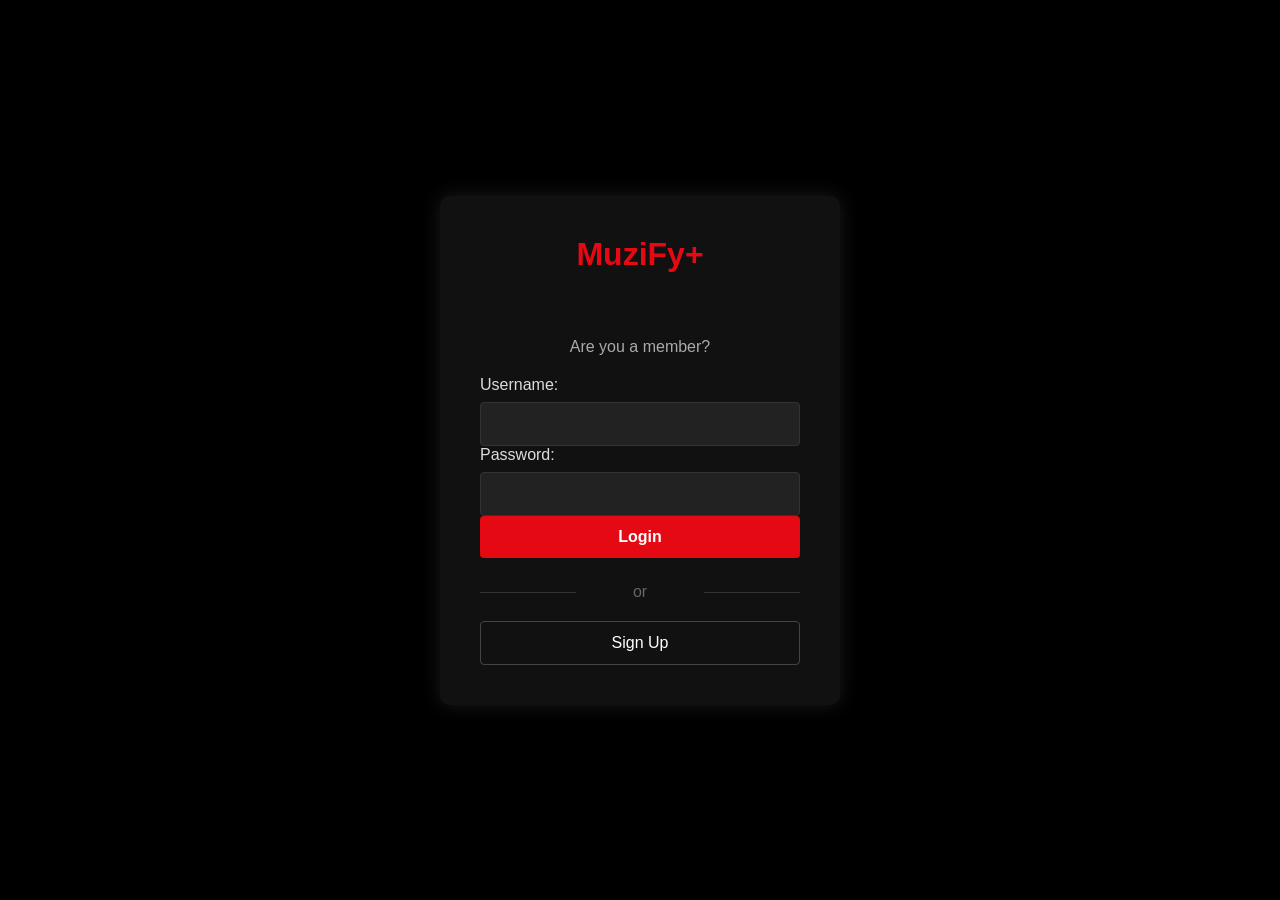
<file: index.html>
<!DOCTYPE html>
<html>
<head>
    <title>YouCine - Login</title>
    <link rel="stylesheet" href="adminlogin.css">
</head>
<body>
    <div class="logpage">
        <div class="login">
            <h2>
                <p class="hii">MuziFy+</p>
            </h2>
            
            <p id="message"></p>
            
            <div class="join">
                <p>Are you a member?</p>
            </div>
            
            <div class="details">
                <form id="loginForm">
                    <label for="username" class="username">Username:</label>
                    <input class="inputa" type="text" id="username" required>
                    
                    <label for="password" class="username">Password:</label>
                    <input class="inputa" type="password" id="password" required>
                    
                    <input type="submit" value="Login" class="log">
                </form>
            </div>
            <script src="wyre.js"></script>
            
            <div>
                <p class="flexend">or</p>
            </div>
            
            <div>
                <button class="signup" onclick="window.location.href='register.html'">Sign Up</button>
            </div>
        </div>
    </div>
    
</body>
</html>
</file>
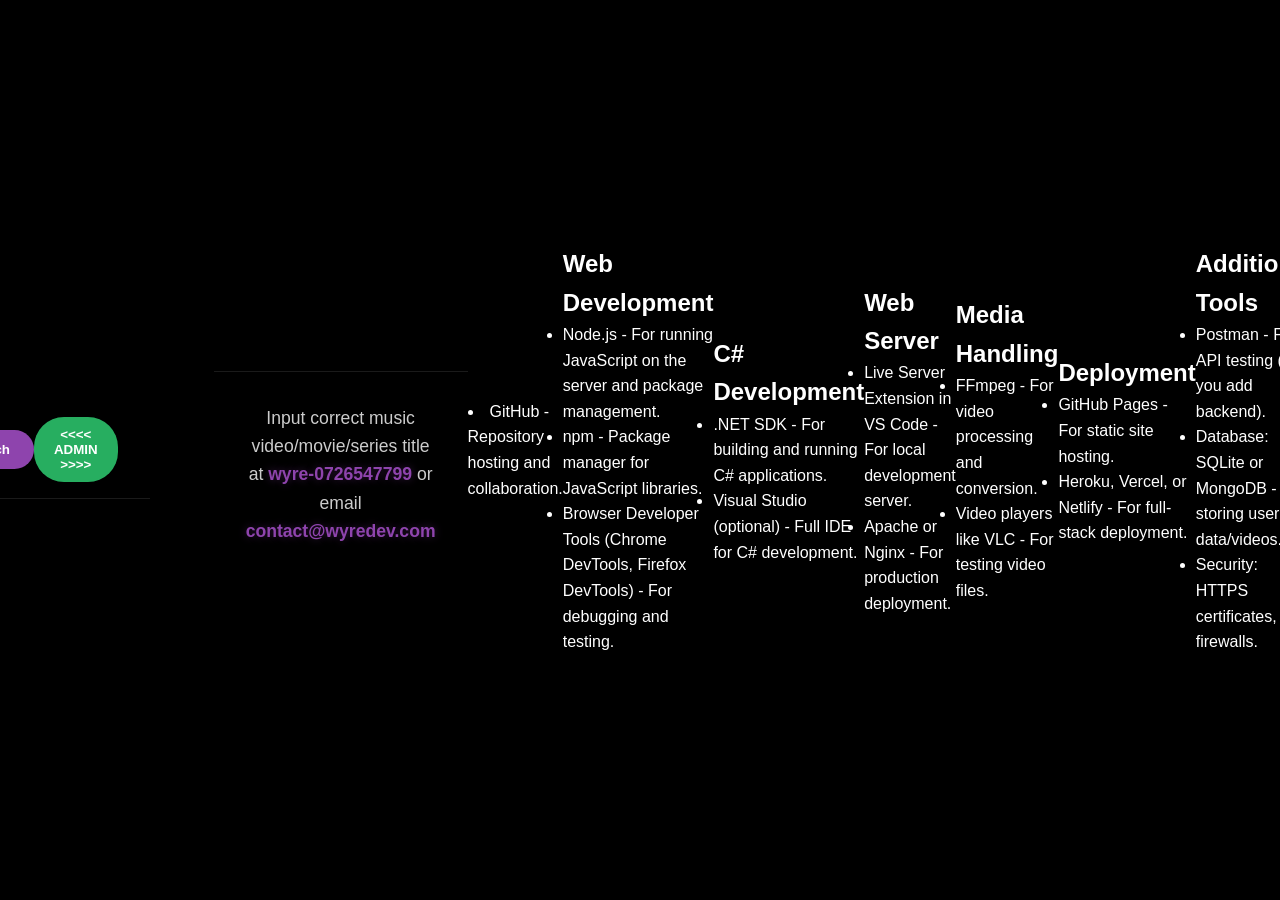
<file: master.html>
<!DOCTYPE html>
<html lang="en">
<head>
    <meta charset="UTF-8">
    <meta name="viewport" content="width=device-width, initial-scale=1.0">
    <title><!-- PAGE_TITLE --></title>
    <link rel="stylesheet" href="weed.css">
    <link rel="stylesheet" href="adminlogin.css">
    <!-- PAGE_HEAD_CONTENT -->
</head>
<body>
    <!-- Header with search functionality -->
    <header>
        <div class="logo">
            <h1>Mu<span>zify+</span></h1>
        </div>

        <div class="search-container">
            <input class="search-box" type="text" placeholder="wyre-search" list="categories">
            <datalist id="categories">
                <option value="music">Music</option>
                <option value="videos">Videos</option>
                <option value="movies">Movies</option>
                <option value="animation">Animation</option>
            </datalist>
            <button class="search-btn">Search</button>
        </div>

        <div class="account-actions">
            <button class="weedme">
                <<<<
                ADMIN
                >>>>
            </button>
        </div>
    </header>

    <!-- Main Content Area -->
    <div class="container">
        <!-- PAGE_CONTENT -->
    </div>

    <!-- Footer with contact information -->
    <footer class="contact-info">
        <p class="contact-text">Input correct music video/movie/series title at <span class="contact-highlight">wyre-0726547799</span> or email <span class="contact-highlight">contact@wyredev.com</span></p>
    </footer>

    <!-- PAGE_SCRIPTS -->
    <script>
        // Search functionality
        document.addEventListener('DOMContentLoaded', function() {
            const searchBtn = document.querySelector('.search-btn');
            const searchBox = document.querySelector('.search-box');
            const videoCards = document.querySelectorAll('.video-card');

            // Function to perform search
            function performSearch() {
                const query = searchBox.value.trim().toLowerCase();

                if (query === '') {
                    // Show all videos if search is empty
                    videoCards.forEach(card => {
                        card.style.display = 'block';
                    });
                    return;
                }

                // Filter videos based on title
                videoCards.forEach(card => {
                    const title = card.querySelector('.video-title').textContent.toLowerCase();
                    if (title.includes(query)) {
                        card.style.display = 'block';
                    } else {
                        card.style.display = 'none';
                    }
                });
            }

            // Add event listeners
            if (searchBtn) {
                searchBtn.addEventListener('click', performSearch);
            }
            if (searchBox) {
                searchBox.addEventListener('keypress', function(e) {
                    if (e.key === 'Enter') {
                        performSearch();
                    }
                });
            }

            // Video action buttons functionality
            document.addEventListener('click', function(e) {
                if (e.target.classList.contains('btn-download')) {
                    alert('Download feature would be implemented here');
                } else if (e.target.classList.contains('btn-watch')) {
                    e.target.textContent = e.target.textContent === '+ Watch later' ? '✓ Added' : '+ Watch later';
                } else if (e.target.classList.contains('btn-share')) {
                    alert('Share feature would be implemented here');
                }
            });
        });
    </script>
</body>
</html>
            <li>GitHub - Repository hosting and collaboration.</li>
        </ul>
    </div>

    <div class="tool-section">
        <h2>Web Development</h2>
        <ul>
            <li>Node.js - For running JavaScript on the server and package management.</li>
            <li>npm - Package manager for JavaScript libraries.</li>
            <li>Browser Developer Tools (Chrome DevTools, Firefox DevTools) - For debugging and testing.</li>
        </ul>
    </div>

    <div class="tool-section">
        <h2>C# Development</h2>
        <ul>
            <li>.NET SDK - For building and running C# applications.</li>
            <li>Visual Studio (optional) - Full IDE for C# development.</li>
        </ul>
    </div>

    <div class="tool-section">
        <h2>Web Server</h2>
        <ul>
            <li>Live Server Extension in VS Code - For local development server.</li>
            <li>Apache or Nginx - For production deployment.</li>
        </ul>
    </div>

    <div class="tool-section">
        <h2>Media Handling</h2>
        <ul>
            <li>FFmpeg - For video processing and conversion.</li>
            <li>Video players like VLC - For testing video files.</li>
        </ul>
    </div>

    <div class="tool-section">
        <h2>Deployment</h2>
        <ul>
            <li>GitHub Pages - For static site hosting.</li>
            <li>Heroku, Vercel, or Netlify - For full-stack deployment.</li>
        </ul>
    </div>

    <div class="tool-section">
        <h2>Additional Tools</h2>
        <ul>
            <li>Postman - For API testing (if you add backend).</li>
            <li>Database: SQLite or MongoDB - For storing user data/videos.</li>
            <li>Security: HTTPS certificates, firewalls.</li>
        </ul>
    </div>
</body>
</html></content>
<parameter name="filePath">/home/master/Desktop/#TECH MANIA/ssd/master.html
</file>
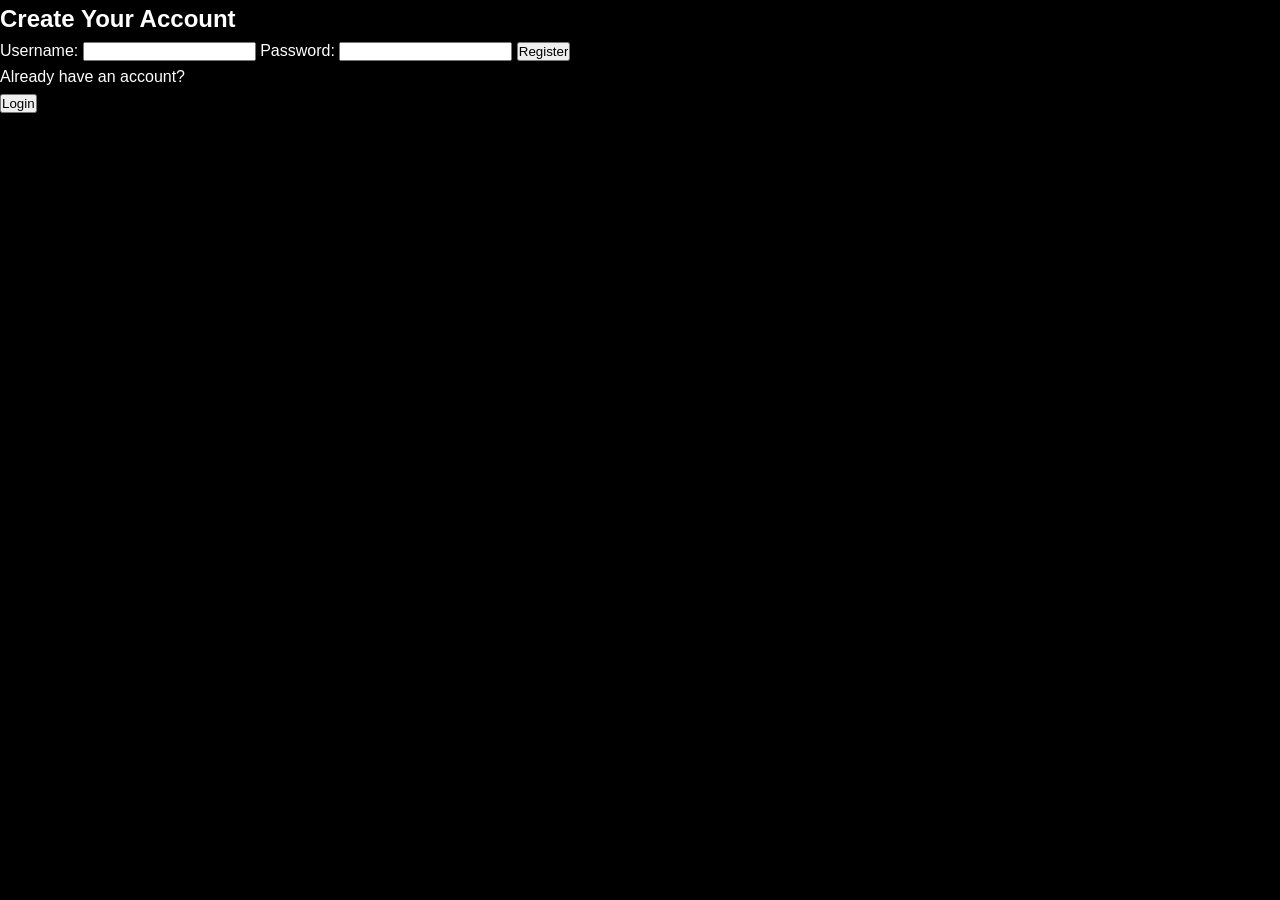
<file: register.html>
<!DOCTYPE html>
<html lang="en">
<head>
    <meta charset="UTF-8">
    <meta name="viewport" content="width=device-width, initial-scale=1.0">
    <title>Register - YouCine</title>
    <link rel="stylesheet" href="weed.css">
</head>
<body>
    <div class="logpage">
        <div class="login">
            <h2>
                <p class="hii">Create Your Account</p>
            </h2>
            <p id="message"></p>
            <div class="details">
                <form id="registerForm">
                    <label for="username" class="username">Username:</label>
                    <input class="inputa" type="text" id="username" required>

                    <label for="password" class="username">Password:</label>
                    <input class="inputa" type="password" id="password" required>

                    <input type="submit" value="Register" class="log">
                </form>
            </div>
            <div>
                <p class="flexend">Already have an account?</p>
                <button class="signup" onclick="window.location.href='index.html'">Login</button>
            </div>
        </div>
    </div>

    <script>
        document.getElementById('registerForm').addEventListener('submit', async function(e) {
            e.preventDefault();
            const username = document.getElementById('username').value.trim();
            const password = document.getElementById('password').value.trim();
            const message = document.getElementById('message');

            try {
                const response = await fetch('/api/register', {
                    method: 'POST',
                    headers: { 'Content-Type': 'application/json' },
                    body: JSON.stringify({ username, password })
                });

                const result = await response.json();
                message.textContent = result.message;
                if (response.ok && result.success) {
                    message.style.color = 'green';
                    setTimeout(() => window.location.href = 'index.html', 1500);
                } else {
                    message.style.color = 'red';
                }
            } catch (error) {
                console.error('Registration error:', error);
                message.textContent = 'Unable to register. Please try again later.';
                message.style.color = 'red';
            }
        });
    </script>
</body>
</html>
</file>
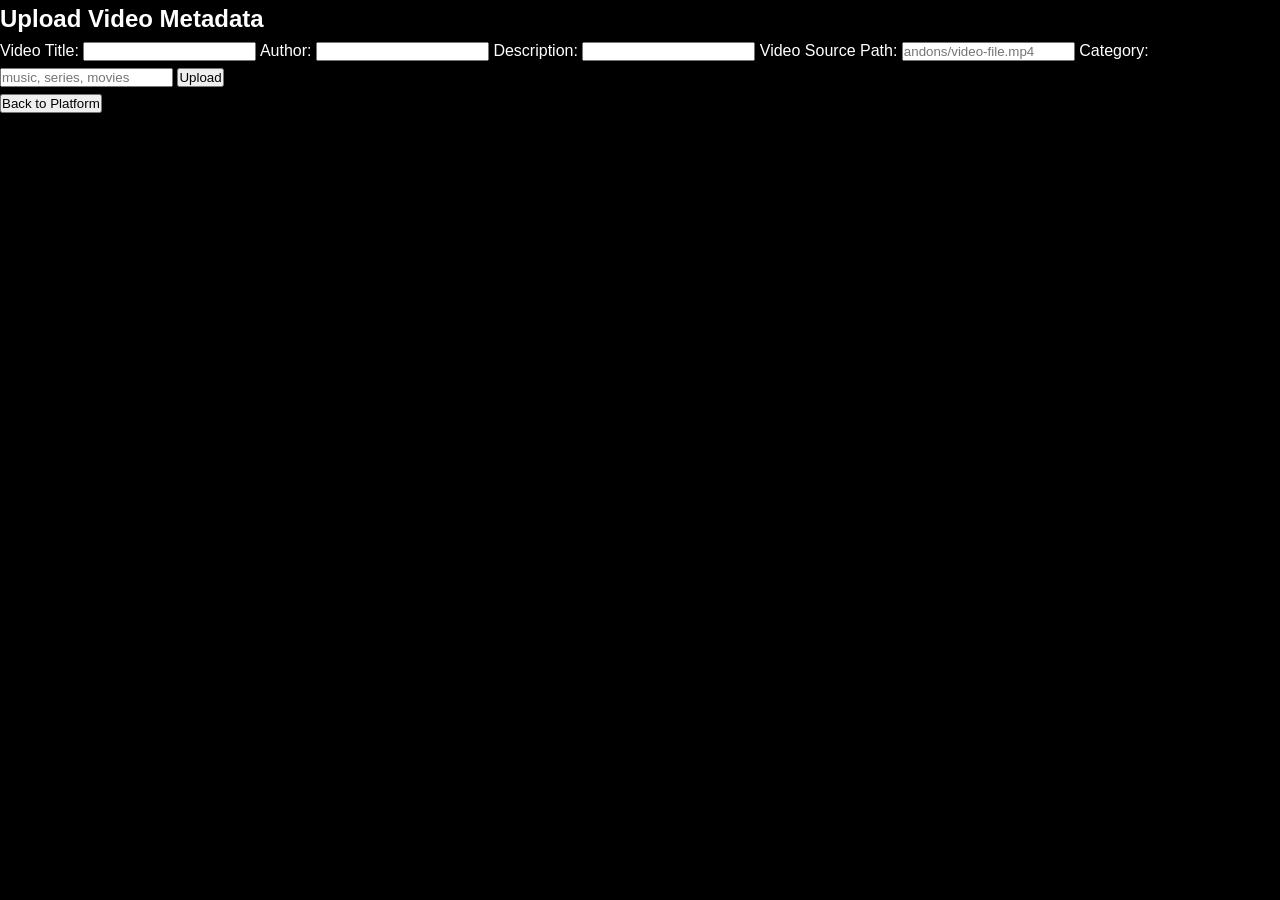
<file: upload.html>
<!DOCTYPE html>
<html lang="en">
<head>
    <meta charset="UTF-8">
    <meta name="viewport" content="width=device-width, initial-scale=1.0">
    <title>Upload Video - YouCine</title>
    <link rel="stylesheet" href="weed.css">
</head>
<body>
    <div class="logpage">
        <div class="login">
            <h2>
                <p class="hii">Upload Video Metadata</p>
            </h2>
            <p id="message"></p>
            <div class="details">
                <form id="uploadForm">
                    <label for="title" class="username">Video Title:</label>
                    <input class="inputa" type="text" id="title" required>

                    <label for="author" class="username">Author:</label>
                    <input class="inputa" type="text" id="author" required>

                    <label for="description" class="username">Description:</label>
                    <input class="inputa" type="text" id="description" required>

                    <label for="src" class="username">Video Source Path:</label>
                    <input class="inputa" type="text" id="src" required placeholder="andons/video-file.mp4">

                    <label for="category" class="username">Category:</label>
                    <input class="inputa" type="text" id="category" placeholder="music, series, movies">

                    <input type="submit" value="Upload" class="log">
                </form>
            </div>
            <div>
                <button class="signup" onclick="window.location.href='wyreupdate.html'">Back to Platform</button>
            </div>
        </div>
    </div>

    <script>
        document.getElementById('uploadForm').addEventListener('submit', async function(e) {
            e.preventDefault();
            const title = document.getElementById('title').value.trim();
            const author = document.getElementById('author').value.trim();
            const description = document.getElementById('description').value.trim();
            const src = document.getElementById('src').value.trim();
            const category = document.getElementById('category').value.trim();
            const message = document.getElementById('message');

            try {
                const response = await fetch('/api/videos', {
                    method: 'POST',
                    headers: { 'Content-Type': 'application/json' },
                    body: JSON.stringify({ title, author, description, src, category })
                });

                const result = await response.json();
                message.textContent = result.message;
                if (response.ok && result.success) {
                    message.style.color = 'green';
                    document.getElementById('uploadForm').reset();
                } else {
                    message.style.color = 'red';
                }
            } catch (error) {
                console.error('Upload error:', error);
                message.textContent = 'Unable to upload video metadata. Please try again later.';
                message.style.color = 'red';
            }
        });
    </script>
</body>
</html>
</file>
<file: adminlogin.css>
* {
            margin: 0;
            padding: 0;
            box-sizing: border-box;
            font-family: 'Arial', sans-serif;
        }
        
        body {
            background-color: #000;
            color: #fff;
            height: 100vh;
            display: flex;
            justify-content: center;
            align-items: center;
        }
        
        .logpage {
            background-color: #111;
            border-radius: 10px;
            padding: 40px;
            width: 400px;
            box-shadow: 0 0 20px rgba(255, 255, 255, 0.1);
        }
        
        .hii {
            font-size: 32px;
            text-align: center;
            margin-bottom: 30px;
            color: #e50914; /* Netflix red for accent */
        }
        
        .join p {
            text-align: center;
            margin-bottom: 20px;
            color: #aaa;
        }
        
        .details {
            margin-bottom: 25px;
        }
        
        .username {
            display: block;
            margin-bottom: 8px;
            color: #ddd;
        }
        
        .inputa {
            width: 100%;
            padding: 12px;
            background-color: #222;
            border: 1px solid #333;
            border-radius: 4px;
            color: #fff;
            font-size: 16px;
        }
        
        .inputa:focus {
            outline: none;
            border-color: #e50914;
        }
        
        .log {
            width: 100%;
            padding: 12px;
            background-color: #e50914;
            color: white;
            border: none;
            border-radius: 4px;
            font-size: 16px;
            font-weight: bold;
            cursor: pointer;
            transition: background-color 0.3s;
        }
        
        .log:hover {
            background-color: #f40612;
        }
        
        .flexend {
            text-align: center;
            margin: 20px 0;
            color: #666;
            position: relative;
        }
        
        .flexend:before, .flexend:after {
            content: "";
            display: inline-block;
            width: 30%;
            height: 1px;
            background: #333;
            position: absolute;
            top: 50%;
        }
        
        .flexend:before {
            left: 0;
        }
        
        .flexend:after {
            right: 0;
        }
        
        .signup {
            width: 100%;
            padding: 12px;
            background-color: transparent;
            color: #fff;
            border: 1px solid #444;
            border-radius: 4px;
            font-size: 16px;
            cursor: pointer;
            transition: all 0.3s;
        }
        
        .signup:hover {
            background-color: rgba(255, 255, 255, 0.1);
            border-color: #666;
        }
        
        #message {
            color: #e50914;
            text-align: center;
            margin-bottom: 15px;
            min-height: 20px;
        }
</file>
<file: weed.css>
/* ===== PURE BLACK THEME CSS ===== */
* {
    margin: 0;
    padding: 0;
    box-sizing: border-box;
    font-family: 'Segoe UI', Tahoma, Geneva, Verdana, sans-serif;
}

:root {
    /* Pure Black Color Palette */
    --pure-black: #000000;
    --deep-black: #0a0a0a;
    --rich-black: #111111;
    --charcoal-black: #1a1a1a;
    --jet-black: #222222;
    --dark-gray: #2a2a2a;
    
    /* Accent Colors */
    --accent-primary: #8e44ad;
    --accent-secondary: #3498db;
    --accent-success: #27ae60;
    --accent-warning: #f39c12;
    --accent-danger: #e74c3c;
    
    /* Text Colors */
    --text-primary: #ffffff;
    --text-secondary: #cccccc;
    --text-muted: #888888;
}

body {
    background-color: var(--pure-black);
    color: var(--text-primary);
    line-height: 1.6;
    min-height: 100vh;
}

/* Header Styles - Pure Black */
header {
    background-color: var(--pure-black);
    padding: 1rem 2rem;
    display: flex;
    justify-content: space-between;
    align-items: center;
    position: sticky;
    top: 0;
    z-index: 1000;
    border-bottom: 1px solid var(--charcoal-black);
    box-shadow: 0 2px 20px rgba(0, 0, 0, 0.8);
}

.logo {
    display: flex;
    align-items: center;
    gap: 10px;
}

.logo h1 {
    font-size: 1.8rem;
    background: linear-gradient(90deg, var(--accent-primary), var(--accent-secondary));
    -webkit-background-clip: text;
    background-clip: text;
    color: transparent;
    font-weight: 700;
    text-shadow: 0 0 10px rgba(142, 68, 173, 0.3);
}

.logo span {
    color: var(--accent-primary);
}

.search-container {
    display: flex;
    align-items: center;
    gap: 10px;
    width: 50%;
}

.search-box {
    width: 100%;
    padding: 12px 20px;
    border: 2px solid var(--dark-gray);
    border-radius: 30px;
    background-color: var(--rich-black);
    color: var(--text-primary);
    font-size: 1rem;
    outline: none;
    transition: all 0.3s ease;
}

.search-box:focus {
    border-color: var(--accent-primary);
    box-shadow: 0 0 0 3px rgba(142, 68, 173, 0.2);
    background-color: var(--charcoal-black);
}

.search-btn {
    background-color: var(--accent-primary);
    color: white;
    border: none;
    border-radius: 30px;
    padding: 12px 24px;
    cursor: pointer;
    font-weight: 600;
    transition: all 0.3s ease;
}

.search-btn:hover {
    background-color: #9b59b6;
    transform: translateY(-1px);
    box-shadow: 0 4px 12px rgba(142, 68, 173, 0.4);
}

.account-actions {
    display: flex;
    gap: 15px;
}

.weedme {
    background-color: var(--accent-success);
    color: white;
    border: none;
    border-radius: 30px;
    padding: 10px 20px;
    cursor: pointer;
    font-weight: 600;
    transition: all 0.3s ease;
}

.weedme:hover {
    background-color: #2ecc71;
    transform: translateY(-1px);
    box-shadow: 0 4px 12px rgba(39, 174, 96, 0.4);
}

/* Main Content - Pure Black */
.container {
    max-width: 1600px;
    margin: 2rem auto;
    padding: 0 2rem;
    background-color: var(--pure-black);
}

.section-title {
    font-size: 1.8rem;
    margin: 2rem 0 1.5rem;
    color: var(--accent-primary);
    border-left: 4px solid var(--accent-primary);
    padding-left: 15px;
    text-shadow: 0 0 10px rgba(142, 68, 173, 0.3);
}

/* Videos Grid - Black Theme */
.videos-grid {
    display: grid;
    grid-template-columns: repeat(auto-fill, minmax(300px, 1fr));
    gap: 2rem;
    margin-bottom: 3rem;
}

.video-card {
    background-color: var(--rich-black);
    border-radius: 12px;
    overflow: hidden;
    transition: all 0.3s ease;
    height: 100%;
    border: 1px solid var(--charcoal-black);
    position: relative;
}

.video-card::before {
    content: '';
    position: absolute;
    top: 0;
    left: 0;
    right: 0;
    bottom: 0;
    border-radius: 12px;
    background: linear-gradient(145deg, rgba(142, 68, 173, 0.1), rgba(52, 152, 219, 0.1));
    opacity: 0;
    transition: opacity 0.3s ease;
    z-index: 1;
}

.video-card:hover {
    transform: translateY(-8px);
    border-color: var(--accent-primary);
    box-shadow: 0 12px 30px rgba(0, 0, 0, 0.6);
}

.video-card:hover::before {
    opacity: 1;
}

.thumbnail-container {
    position: relative;
    width: 100%;
    padding-top: 56.25%; /* 16:9 Aspect Ratio */
    background-color: var(--pure-black);
    overflow: hidden;
    z-index: 3;
}

.thumbnails {
    position: absolute;
    top: 0;
    left: 0;
    width: 100%;
    height: 100%;
    object-fit: cover;
    transition: transform 0.3s ease;
}

.video-card:hover .thumbnails {
    transform: scale(1.05);
}

.video-info {
    padding: 1.2rem;
    position: relative;
    z-index: 2;
    background-color: var(--rich-black);
}

.video-title {
    font-weight: 600;
    font-size: 0.95rem;
    margin-bottom: 0.8rem;
    display: -webkit-box;
    -webkit-line-clamp: 2;
    -webkit-box-orient: vertical;
    overflow: hidden;
    line-height: 1.4;
    color: var(--text-primary);
}

.video-author {
    color: var(--accent-primary);
    font-weight: 600;
    margin-bottom: 0.5rem;
    display: flex;
    align-items: center;
    gap: 5px;
    font-size: 0.9rem;
}

.video-author::after {
    content: "✓";
    color: var(--accent-primary);
    font-size: 1rem;
}

.video-description {
    color: var(--text-muted);
    font-size: 0.85rem;
    margin-bottom: 1rem;
}

.video-actions {
    display: flex;
    justify-content: space-between;
    gap: 8px;
    margin-top: 1rem;
}

.btn {
    flex: 1;
    padding: 8px 12px;
    border: none;
    border-radius: 6px;
    font-weight: 600;
    cursor: pointer;
    transition: all 0.3s ease;
    display: flex;
    align-items: center;
    justify-content: center;
    gap: 5px;
    font-size: 0.85rem;
    background-color: var(--dark-gray);
    color: var(--text-primary);
}

.btn:hover {
    transform: translateY(-2px);
    box-shadow: 0 4px 12px rgba(0, 0, 0, 0.4);
}

.btn-download {
    background-color: var(--accent-success);
    color: white;
}

.btn-download:hover {
    background-color: #2ecc71;
}

.btn-watch {
    background-color: var(--accent-warning);
    color: white;
}

.btn-watch:hover {
    background-color: #f1c40f;
}

.btn-share {
    background-color: var(--accent-secondary);
    color: white;
}

.btn-share:hover {
    background-color: #2980b9;
}

/* Footer - Pure Black */
.contact-info {
    background-color: var(--pure-black);
    padding: 2rem;
    text-align: center;
    margin-top: 3rem;
    border-top: 1px solid var(--charcoal-black);
}

.contact-text {
    font-size: 1.1rem;
    color: var(--text-secondary);
}

.contact-highlight {
    color: var(--accent-primary);
    font-weight: 600;
    text-shadow: 0 0 8px rgba(142, 68, 173, 0.4);
}

/* Scrollbar Styling */
::-webkit-scrollbar {
    width: 8px;
}

::-webkit-scrollbar-track {
    background: var(--pure-black);
}

::-webkit-scrollbar-thumb {
    background: var(--dark-gray);
    border-radius: 4px;
}

::-webkit-scrollbar-thumb:hover {
    background: var(--accent-primary);
}

/* Selection Styling */
::selection {
    background-color: var(--accent-primary);
    color: white;
}

/* Responsive Design */
@media (max-width: 1200px) {
    .videos-grid {
        grid-template-columns: repeat(auto-fill, minmax(280px, 1fr));
    }
}

@media (max-width: 992px) {
    .search-container {
        width: 60%;
    }
    
    .videos-grid {
        grid-template-columns: repeat(auto-fill, minmax(260px, 1fr));
        gap: 1.5rem;
    }
}

@media (max-width: 768px) {
    header {
        flex-direction: column;
        gap: 20px;
        padding: 1rem;
    }
    
    .search-container {
        width: 100%;
        order: 3;
        margin-top: 10px;
    }
    
    .videos-grid {
        grid-template-columns: repeat(auto-fill, minmax(240px, 1fr));
        gap: 1rem;
    }
    
    .container {
        padding: 0 1rem;
    }
}

@media (max-width: 576px) {
    .videos-grid {
        grid-template-columns: 1fr;
    }
    
    .video-actions {
        flex-direction: column;
    }
    
    .btn {
        width: 100%;
    }
    
    .section-title {
        font-size: 1.5rem;
        margin: 1.5rem 0 1rem;
    }
}

/* Loading Animation */
@keyframes pulse {
    0% { 
        opacity: 0.6; 
    }
    50% { 
        opacity: 1; 
    }
    100% { 
        opacity: 0.6; 
    }
}

.loading {
    animation: pulse 1.5s ease-in-out infinite;
}

/* Focus States for Accessibility */
button:focus,
input:focus {
    outline: 2px solid var(--accent-primary);
    outline-offset: 2px;
}
</file>
